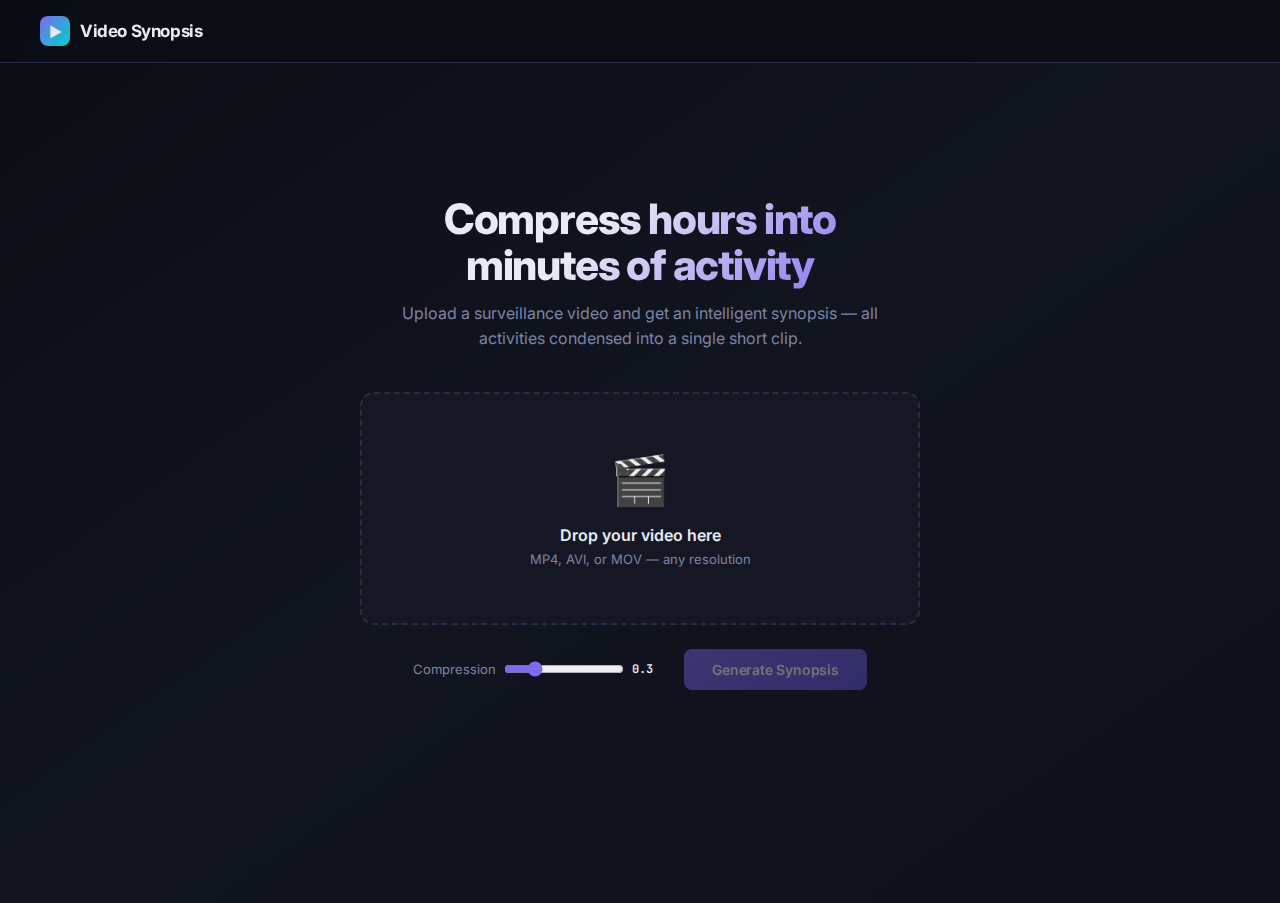
<file: frontend/index.html>
<!DOCTYPE html>
<html lang="en">

<head>
    <meta charset="UTF-8">
    <meta name="viewport" content="width=device-width, initial-scale=1.0">
    <title>Video Synopsis</title>
    <link rel="preconnect" href="https://fonts.googleapis.com">
    <link
        href="https://fonts.googleapis.com/css2?family=Inter:wght@300;400;500;600;700;800&family=JetBrains+Mono:wght@400;500;600&display=swap"
        rel="stylesheet">
    <link rel="stylesheet" href="styles.css">
</head>

<body>

    <!-- ── Nav ── -->
    <nav class="nav">
        <div class="nav-brand">
            <div class="logo">▶</div>
            Video Synopsis
        </div>
        <div class="nav-stats hidden" id="navStats"></div>
    </nav>

    <!-- ── Screen 1: Upload ── -->
    <div class="screen upload-screen" id="screenUpload">
        <div class="upload-hero">
            <h1>Compress hours into<br>minutes of activity</h1>
            <p>Upload a surveillance video and get an intelligent synopsis — all activities condensed into a single
                short clip.</p>
        </div>

        <div class="drop-zone" id="dropZone">
            <div class="drop-icon">🎬</div>
            <div class="drop-label">Drop your video here</div>
            <div class="drop-sublabel">MP4, AVI, or MOV — any resolution</div>
            <div class="drop-file-info" id="fileInfo"></div>
        </div>
        <input type="file" id="fileInput" accept="video/mp4,video/avi,video/quicktime,.mp4,.avi,.mov"
            style="display:none">

        <div class="controls-row">
            <div class="control-group">
                <label>Compression</label>
                <input type="range" id="compressionSlider" min="0.1" max="1.0" step="0.05" value="0.3">
                <span class="range-val" id="compressionVal">0.3</span>
            </div>
            <button class="btn-primary" id="btnGenerate" disabled>Generate Synopsis</button>
        </div>
    </div>

    <!-- ── Screen 2: Processing ── -->
    <div class="screen processing-screen hidden" id="screenProcessing">
        <div class="processing-card">
            <div class="spinner"></div>
            <div class="processing-title">Generating Synopsis</div>
            <div class="processing-status" id="processingStatus">Uploading video…</div>
            <div class="progress-bar">
                <div class="progress-fill" id="progressFill"></div>
            </div>
        </div>
    </div>

    <!-- ── Screen 3: Results ── -->
    <div class="screen results-screen hidden" id="screenResults">
        <div class="stats-grid" id="statsGrid"></div>

        <div class="video-section">
            <div class="video-panel">
                <div class="video-panel-header">
                    <span class="video-tag tag-synopsis">Synopsis</span>
                    <span class="video-time" id="synTime">0:00.0</span>
                </div>
                <video id="videoSynopsis" controls preload="metadata"></video>
            </div>
            <div class="video-panel">
                <div class="video-panel-header">
                    <span class="video-tag tag-original">Original</span>
                    <span class="video-time" id="origTime">0:00.0</span>
                </div>
                <video id="videoOriginal" controls preload="metadata"></video>
            </div>
        </div>

        <div class="table-card">
            <div class="table-card-header">
                <h3>Activity Timeline</h3>
                <span class="hint">Click any row to seek • click timestamps for individual videos</span>
            </div>
            <div class="table-wrap">
                <table>
                    <thead>
                        <tr>
                            <th>#</th>
                            <th>Track</th>
                            <th>Class</th>
                            <th>Original</th>
                            <th>Synopsis</th>
                            <th>Duration</th>
                            <th>Timeline</th>
                        </tr>
                    </thead>
                    <tbody id="tubeTable"></tbody>
                </table>
            </div>
        </div>

        <div class="actions-row">
            <a class="btn-download" id="btnDownload" download>
                ⬇ Download Synopsis
            </a>
        </div>
    </div>

    <script src="app.js"></script>
</body>

</html>
</file>
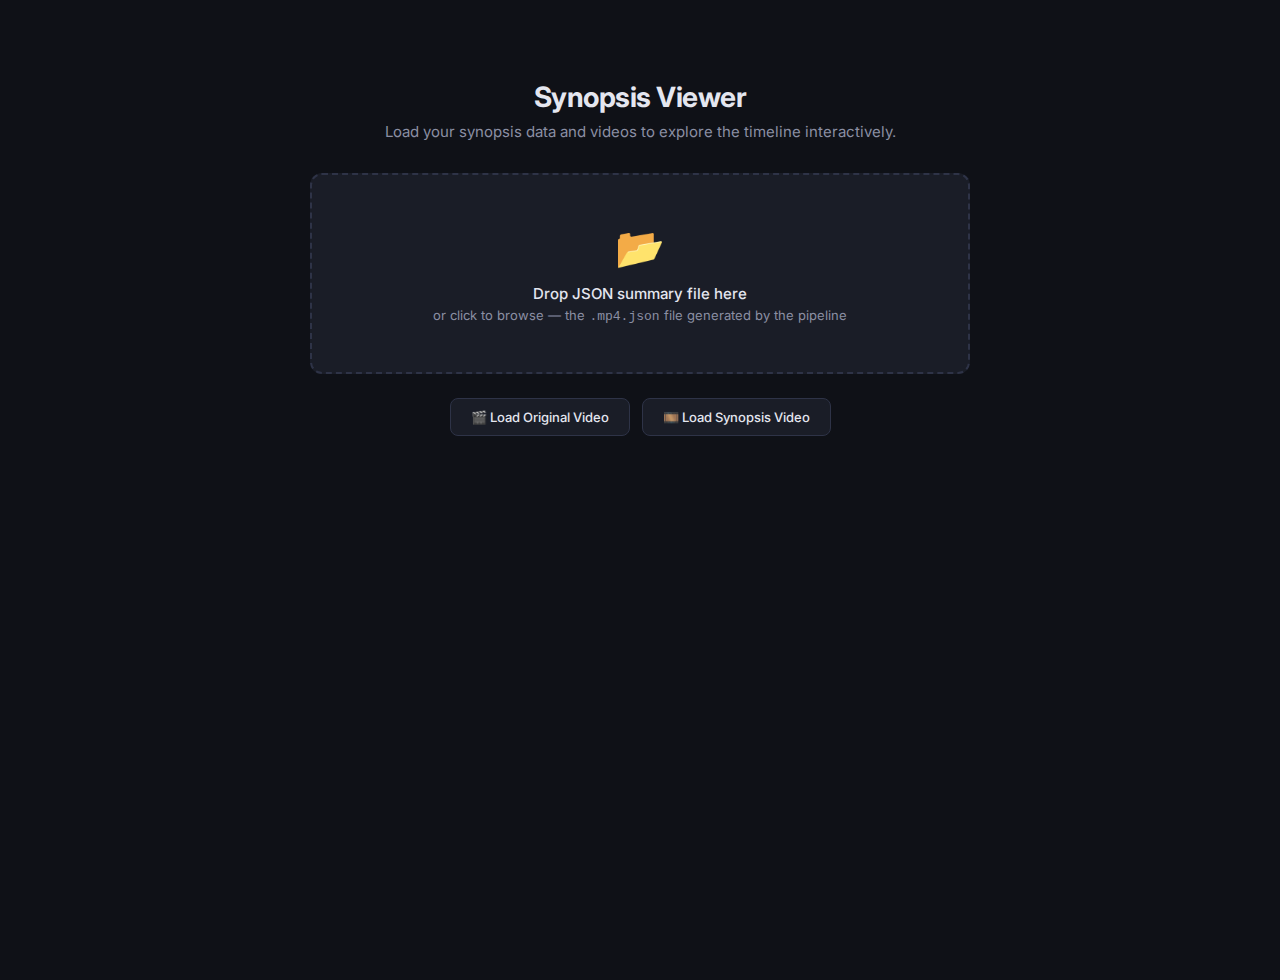
<file: viewer.html>
<!DOCTYPE html>
<html lang="en">
<head>
<meta charset="UTF-8">
<meta name="viewport" content="width=device-width, initial-scale=1.0">
<title>Video Synopsis Viewer</title>
<link href="https://fonts.googleapis.com/css2?family=Inter:wght@300;400;500;600;700&display=swap" rel="stylesheet">
<style>
  :root {
    --bg: #0f1117;
    --surface: #1a1d27;
    --surface2: #242834;
    --border: #2e3347;
    --text: #e4e6ef;
    --text-dim: #8b8fa3;
    --accent: #6c5ce7;
    --accent-glow: rgba(108, 92, 231, 0.25);
    --synopsis: #00cec9;
    --synopsis-glow: rgba(0, 206, 201, 0.25);
    --original: #fdcb6e;
    --original-glow: rgba(253, 203, 110, 0.25);
    --danger: #ff6b6b;
    --radius: 12px;
  }

  * { margin: 0; padding: 0; box-sizing: border-box; }

  body {
    font-family: 'Inter', -apple-system, sans-serif;
    background: var(--bg);
    color: var(--text);
    min-height: 100vh;
  }

  /* ── Header ── */
  .header {
    padding: 24px 40px;
    border-bottom: 1px solid var(--border);
    display: flex;
    align-items: center;
    justify-content: space-between;
    background: linear-gradient(180deg, var(--surface) 0%, var(--bg) 100%);
  }

  .header h1 {
    font-size: 20px;
    font-weight: 600;
    letter-spacing: -0.3px;
  }

  .header h1 span {
    color: var(--accent);
  }

  .stats-bar {
    display: flex;
    gap: 24px;
    font-size: 13px;
    color: var(--text-dim);
  }

  .stat-value {
    color: var(--text);
    font-weight: 600;
    margin-left: 4px;
  }

  /* ── Load Section ── */
  .load-section {
    max-width: 700px;
    margin: 80px auto;
    text-align: center;
    padding: 0 20px;
  }

  .load-section h2 {
    font-size: 28px;
    font-weight: 700;
    margin-bottom: 8px;
    letter-spacing: -0.5px;
  }

  .load-section p {
    color: var(--text-dim);
    margin-bottom: 32px;
    font-size: 15px;
  }

  .drop-zone {
    border: 2px dashed var(--border);
    border-radius: var(--radius);
    padding: 48px;
    cursor: pointer;
    transition: all 0.2s;
    background: var(--surface);
  }

  .drop-zone:hover, .drop-zone.dragover {
    border-color: var(--accent);
    background: rgba(108, 92, 231, 0.05);
    box-shadow: 0 0 30px var(--accent-glow);
  }

  .drop-zone .icon {
    font-size: 40px;
    margin-bottom: 12px;
  }

  .drop-zone .label {
    font-size: 15px;
    font-weight: 500;
  }

  .drop-zone .sublabel {
    font-size: 13px;
    color: var(--text-dim);
    margin-top: 4px;
  }

  .file-inputs {
    margin-top: 24px;
    display: flex;
    gap: 12px;
    justify-content: center;
    flex-wrap: wrap;
  }

  .file-btn {
    display: inline-flex;
    align-items: center;
    gap: 6px;
    padding: 10px 20px;
    border-radius: 8px;
    font-size: 13px;
    font-weight: 500;
    cursor: pointer;
    border: 1px solid var(--border);
    background: var(--surface);
    color: var(--text);
    transition: all 0.15s;
  }

  .file-btn:hover {
    border-color: var(--accent);
    background: var(--surface2);
  }

  .file-btn.loaded {
    border-color: #00b894;
    color: #00b894;
  }

  input[type="file"] { display: none; }

  /* ── Main Content ── */
  .main-content {
    display: none;
    padding: 24px 40px 60px;
  }

  .main-content.visible {
    display: block;
  }

  /* ── Video Players ── */
  .video-grid {
    display: grid;
    grid-template-columns: 1fr 1fr;
    gap: 20px;
    margin-bottom: 32px;
  }

  .video-card {
    background: var(--surface);
    border-radius: var(--radius);
    overflow: hidden;
    border: 1px solid var(--border);
  }

  .video-card-header {
    padding: 12px 16px;
    display: flex;
    align-items: center;
    justify-content: space-between;
    border-bottom: 1px solid var(--border);
  }

  .video-card-header .tag {
    font-size: 11px;
    font-weight: 600;
    text-transform: uppercase;
    letter-spacing: 0.8px;
    padding: 4px 10px;
    border-radius: 6px;
  }

  .tag-original {
    background: var(--original-glow);
    color: var(--original);
  }

  .tag-synopsis {
    background: var(--synopsis-glow);
    color: var(--synopsis);
  }

  .video-card-header .time {
    font-size: 13px;
    font-family: 'SF Mono', 'Fira Code', monospace;
    color: var(--text-dim);
  }

  .video-card video {
    width: 100%;
    display: block;
    background: #000;
  }

  /* ── Table ── */
  .table-section {
    background: var(--surface);
    border-radius: var(--radius);
    border: 1px solid var(--border);
    overflow: hidden;
  }

  .table-header {
    padding: 16px 20px;
    border-bottom: 1px solid var(--border);
    display: flex;
    align-items: center;
    justify-content: space-between;
  }

  .table-header h3 {
    font-size: 14px;
    font-weight: 600;
  }

  .table-header .hint {
    font-size: 12px;
    color: var(--text-dim);
  }

  table {
    width: 100%;
    border-collapse: collapse;
  }

  thead th {
    padding: 10px 16px;
    font-size: 11px;
    font-weight: 600;
    text-transform: uppercase;
    letter-spacing: 0.8px;
    color: var(--text-dim);
    background: var(--surface2);
    text-align: left;
    border-bottom: 1px solid var(--border);
  }

  tbody tr {
    transition: background 0.15s;
    cursor: pointer;
    border-bottom: 1px solid var(--border);
  }

  tbody tr:last-child {
    border-bottom: none;
  }

  tbody tr:hover {
    background: rgba(108, 92, 231, 0.06);
  }

  tbody tr.active {
    background: rgba(108, 92, 231, 0.12);
  }

  tbody td {
    padding: 10px 16px;
    font-size: 13px;
  }

  .track-id {
    font-family: 'SF Mono', 'Fira Code', monospace;
    font-size: 12px;
    color: var(--accent);
    font-weight: 500;
  }

  .class-badge {
    display: inline-block;
    padding: 2px 10px;
    border-radius: 20px;
    font-size: 12px;
    font-weight: 500;
    background: var(--surface2);
    border: 1px solid var(--border);
  }

  .time-cell {
    font-family: 'SF Mono', 'Fira Code', monospace;
    font-size: 12px;
    cursor: pointer;
    padding: 4px 8px;
    border-radius: 6px;
    transition: all 0.15s;
  }

  .time-cell.original:hover {
    background: var(--original-glow);
    color: var(--original);
  }

  .time-cell.synopsis:hover {
    background: var(--synopsis-glow);
    color: var(--synopsis);
  }

  .time-cell .arrow {
    color: var(--text-dim);
    margin: 0 3px;
  }

  .duration-cell {
    font-family: 'SF Mono', 'Fira Code', monospace;
    font-size: 12px;
    color: var(--text-dim);
  }

  /* ── Timeline bar in table ── */
  .timeline-bar-cell {
    width: 200px;
    padding: 10px 16px;
  }

  .timeline-bar-bg {
    width: 100%;
    height: 6px;
    background: var(--surface2);
    border-radius: 3px;
    position: relative;
    overflow: hidden;
  }

  .timeline-bar-fill {
    position: absolute;
    height: 100%;
    border-radius: 3px;
    background: linear-gradient(90deg, var(--accent), var(--synopsis));
    opacity: 0.8;
    transition: opacity 0.15s;
  }

  tr:hover .timeline-bar-fill {
    opacity: 1;
  }

  /* ── Responsive ── */
  @media (max-width: 900px) {
    .video-grid { grid-template-columns: 1fr; }
    .header { padding: 16px 20px; flex-direction: column; gap: 12px; }
    .main-content { padding: 16px 20px 40px; }
    .stats-bar { flex-wrap: wrap; gap: 12px; }
  }
</style>
</head>
<body>

<!-- ── Load Screen ── -->
<div class="load-section" id="loadSection">
  <h2>Synopsis Viewer</h2>
  <p>Load your synopsis data and videos to explore the timeline interactively.</p>

  <div class="drop-zone" id="dropZone">
    <div class="icon">📂</div>
    <div class="label">Drop JSON summary file here</div>
    <div class="sublabel">or click to browse — the <code>.mp4.json</code> file generated by the pipeline</div>
  </div>
  <input type="file" id="jsonInput" accept=".json">

  <div class="file-inputs">
    <label class="file-btn" id="origBtn">
      🎬 Load Original Video
      <input type="file" id="origVideo" accept="video/*">
    </label>
    <label class="file-btn" id="synBtn">
      🎞️ Load Synopsis Video
      <input type="file" id="synVideo" accept="video/*">
    </label>
  </div>
</div>

<!-- ── Header ── -->
<div class="header" id="appHeader" style="display:none;">
  <h1>Synopsis <span>Viewer</span></h1>
  <div class="stats-bar" id="statsBar"></div>
</div>

<!-- ── Main Content ── -->
<div class="main-content" id="mainContent">
  <div class="video-grid">
    <div class="video-card">
      <div class="video-card-header">
        <span class="tag tag-original">Original</span>
        <span class="time" id="origTime">0:00.0</span>
      </div>
      <video id="videoOriginal" controls preload="metadata"></video>
    </div>
    <div class="video-card">
      <div class="video-card-header">
        <span class="tag tag-synopsis">Synopsis</span>
        <span class="time" id="synTime">0:00.0</span>
      </div>
      <video id="videoSynopsis" controls preload="metadata"></video>
    </div>
  </div>

  <div class="table-section">
    <div class="table-header">
      <h3>Activity Timeline</h3>
      <span class="hint">Click timestamps to seek video</span>
    </div>
    <table>
      <thead>
        <tr>
          <th>#</th>
          <th>Track</th>
          <th>Class</th>
          <th>Original</th>
          <th>Synopsis</th>
          <th>Duration</th>
          <th>Timeline</th>
        </tr>
      </thead>
      <tbody id="tubeTable"></tbody>
    </table>
  </div>
</div>

<script>
// ── State ──
let summaryData = null;

// ── Elements ──
const dropZone     = document.getElementById('dropZone');
const jsonInput    = document.getElementById('jsonInput');
const origVideoIn  = document.getElementById('origVideo');
const synVideoIn   = document.getElementById('synVideo');
const origBtn      = document.getElementById('origBtn');
const synBtn       = document.getElementById('synBtn');
const loadSection  = document.getElementById('loadSection');
const appHeader    = document.getElementById('appHeader');
const mainContent  = document.getElementById('mainContent');
const statsBar     = document.getElementById('statsBar');
const tubeTable    = document.getElementById('tubeTable');
const videoOrig    = document.getElementById('videoOriginal');
const videoSyn     = document.getElementById('videoSynopsis');
const origTimeEl   = document.getElementById('origTime');
const synTimeEl    = document.getElementById('synTime');

// ── File Loading ──
dropZone.addEventListener('click', () => jsonInput.click());
dropZone.addEventListener('dragover', e => { e.preventDefault(); dropZone.classList.add('dragover'); });
dropZone.addEventListener('dragleave', () => dropZone.classList.remove('dragover'));
dropZone.addEventListener('drop', e => {
  e.preventDefault();
  dropZone.classList.remove('dragover');
  if (e.dataTransfer.files.length) loadJSON(e.dataTransfer.files[0]);
});
jsonInput.addEventListener('change', e => { if (e.target.files.length) loadJSON(e.target.files[0]); });

origVideoIn.addEventListener('change', e => {
  if (e.target.files.length) {
    videoOrig.src = URL.createObjectURL(e.target.files[0]);
    origBtn.classList.add('loaded');
    origBtn.querySelector('input').previousSibling.textContent = '✓ Original loaded ';
    tryShow();
  }
});

synVideoIn.addEventListener('change', e => {
  if (e.target.files.length) {
    videoSyn.src = URL.createObjectURL(e.target.files[0]);
    synBtn.classList.add('loaded');
    synBtn.querySelector('input').previousSibling.textContent = '✓ Synopsis loaded ';
    tryShow();
  }
});

function loadJSON(file) {
  const reader = new FileReader();
  reader.onload = e => {
    try {
      summaryData = JSON.parse(e.target.result);
      dropZone.innerHTML = `
        <div class="icon">✅</div>
        <div class="label">${file.name}</div>
        <div class="sublabel">${summaryData.total_tubes} tubes loaded</div>
      `;
      tryShow();
    } catch (err) {
      alert('Invalid JSON file: ' + err.message);
    }
  };
  reader.readAsText(file);
}

function tryShow() {
  if (!summaryData) return;
  // Show the main UI even with just the JSON — videos are optional
  loadSection.style.display = 'none';
  appHeader.style.display = 'flex';
  mainContent.classList.add('visible');
  renderStats();
  renderTable();
}

// ── Render Stats ──
function renderStats() {
  const d = summaryData;
  statsBar.innerHTML = `
    <span>Original<span class="stat-value">${d.original_duration}s</span></span>
    <span>Synopsis<span class="stat-value">${d.synopsis_duration}s</span></span>
    <span>Ratio<span class="stat-value">${(d.compression_ratio * 100).toFixed(1)}%</span></span>
    <span>Objects<span class="stat-value">${d.total_tubes}</span></span>
    <span>FPS<span class="stat-value">${d.fps}</span></span>
  `;
}

// ── Render Table ──
function renderTable() {
  const tubes = summaryData.tubes;
  const maxEnd = summaryData.synopsis_duration;

  tubeTable.innerHTML = tubes.map((t, i) => {
    const barLeft  = (t.synopsis_from / maxEnd * 100).toFixed(1);
    const barWidth = ((t.synopsis_to - t.synopsis_from) / maxEnd * 100).toFixed(1);
    const durSec   = (t.duration_frames / summaryData.fps).toFixed(1);

    return `
      <tr data-idx="${i}">
        <td>${i + 1}</td>
        <td><span class="track-id">#${t.track_id}</span></td>
        <td><span class="class-badge">${t.class_name}</span></td>
        <td>
          <span class="time-cell original" data-seek-orig="${t.original_from}">
            ${t.original_from}s<span class="arrow">→</span>${t.original_to}s
          </span>
        </td>
        <td>
          <span class="time-cell synopsis" data-seek-syn="${t.synopsis_from}">
            ${t.synopsis_from}s<span class="arrow">→</span>${t.synopsis_to}s
          </span>
        </td>
        <td><span class="duration-cell">${durSec}s (${t.duration_frames}f)</span></td>
        <td class="timeline-bar-cell">
          <div class="timeline-bar-bg">
            <div class="timeline-bar-fill" style="left:${barLeft}%; width:${barWidth}%"></div>
          </div>
        </td>
      </tr>
    `;
  }).join('');

  // Click handlers
  tubeTable.querySelectorAll('.time-cell.original').forEach(el => {
    el.addEventListener('click', e => {
      e.stopPropagation();
      const time = parseFloat(el.dataset.seekOrig);
      seekVideo(videoOrig, time);
      highlightRow(el.closest('tr'));
    });
  });

  tubeTable.querySelectorAll('.time-cell.synopsis').forEach(el => {
    el.addEventListener('click', e => {
      e.stopPropagation();
      const time = parseFloat(el.dataset.seekSyn);
      seekVideo(videoSyn, time);
      highlightRow(el.closest('tr'));
    });
  });

  // Row click seeks both
  tubeTable.querySelectorAll('tr').forEach(tr => {
    tr.addEventListener('click', () => {
      const idx = parseInt(tr.dataset.idx);
      const t = summaryData.tubes[idx];
      seekVideo(videoOrig, t.original_from);
      seekVideo(videoSyn, t.synopsis_from);
      highlightRow(tr);
    });
  });
}

function seekVideo(video, time) {
  if (video.src) {
    video.currentTime = time;
    video.play();
  }
}

function highlightRow(tr) {
  tubeTable.querySelectorAll('tr.active').forEach(r => r.classList.remove('active'));
  tr.classList.add('active');
}

// ── Live time display ──
function formatTime(sec) {
  const m = Math.floor(sec / 60);
  const s = (sec % 60).toFixed(1);
  return `${m}:${s.padStart(4, '0')}`;
}

videoOrig.addEventListener('timeupdate', () => {
  origTimeEl.textContent = formatTime(videoOrig.currentTime);
});

videoSyn.addEventListener('timeupdate', () => {
  synTimeEl.textContent = formatTime(videoSyn.currentTime);
  // Auto-highlight rows matching current synopsis time
  if (summaryData) {
    const ct = videoSyn.currentTime;
    tubeTable.querySelectorAll('tr').forEach(tr => {
      const idx = parseInt(tr.dataset.idx);
      const t = summaryData.tubes[idx];
      if (ct >= t.synopsis_from && ct <= t.synopsis_to) {
        tr.classList.add('active');
      } else {
        tr.classList.remove('active');
      }
    });
  }
});
</script>
</body>
</html>
</file>
<file: frontend/styles.css>
/* ── Design Tokens ──────────────────────────────────────────────── */
:root {
  --bg:           #0b0d14;
  --bg-gradient:  linear-gradient(145deg, #0b0d14 0%, #111520 50%, #0f1019 100%);
  --surface:      #151824;
  --surface2:     #1c2033;
  --surface3:     #232841;
  --border:       #262c45;
  --border-active:#3d4670;
  --text:         #e8eaf4;
  --text-dim:     #7d83a4;
  --text-muted:   #4e5372;
  --accent:       #7c6bf0;
  --accent-soft:  rgba(124,107,240,0.12);
  --accent-glow:  rgba(124,107,240,0.30);
  --teal:         #00d2c6;
  --teal-soft:    rgba(0,210,198,0.12);
  --teal-glow:    rgba(0,210,198,0.25);
  --amber:        #f0b952;
  --amber-soft:   rgba(240,185,82,0.12);
  --red:          #f06b6b;
  --green:        #4ade80;
  --radius:       14px;
  --radius-sm:    8px;
  --shadow:       0 4px 24px rgba(0,0,0,0.4);
  --font:         'Inter', -apple-system, BlinkMacSystemFont, 'Segoe UI', sans-serif;
  --mono:         'JetBrains Mono', 'SF Mono', 'Fira Code', monospace;
}

* { margin: 0; padding: 0; box-sizing: border-box; }

body {
  font-family: var(--font);
  background: var(--bg-gradient);
  color: var(--text);
  min-height: 100vh;
  -webkit-font-smoothing: antialiased;
}

/* ── Utility ───────────────────────────────────────────────────── */
.hidden   { display: none !important; }
.mono     { font-family: var(--mono); }

/* ── Navigation ────────────────────────────────────────────────── */
.nav {
  padding: 16px 40px;
  display: flex;
  align-items: center;
  justify-content: space-between;
  border-bottom: 1px solid var(--border);
  background: rgba(11,13,20,0.85);
  backdrop-filter: blur(16px);
  -webkit-backdrop-filter: blur(16px);
  position: sticky;
  top: 0;
  z-index: 100;
}

.nav-brand {
  font-size: 17px;
  font-weight: 700;
  letter-spacing: -0.4px;
  display: flex;
  align-items: center;
  gap: 10px;
}

.nav-brand .logo {
  width: 30px;
  height: 30px;
  border-radius: 8px;
  background: linear-gradient(135deg, var(--accent), var(--teal));
  display: flex;
  align-items: center;
  justify-content: center;
  font-size: 14px;
}

.nav-stats {
  display: flex;
  gap: 20px;
  font-size: 12px;
  color: var(--text-dim);
}

.nav-stats .val {
  color: var(--text);
  font-weight: 600;
  margin-left: 4px;
}

/* ── Screen Container ──────────────────────────────────────────── */
.screen {
  max-width: 1200px;
  margin: 0 auto;
  padding: 40px 40px 80px;
}

/* ── Upload Screen ─────────────────────────────────────────────── */
.upload-screen {
  display: flex;
  flex-direction: column;
  align-items: center;
  justify-content: center;
  min-height: calc(100vh - 60px);
  padding-top: 0;
}

.upload-hero {
  text-align: center;
  margin-bottom: 40px;
}

.upload-hero h1 {
  font-size: 42px;
  font-weight: 800;
  letter-spacing: -1.2px;
  line-height: 1.1;
  margin-bottom: 12px;
  background: linear-gradient(135deg, var(--text) 40%, var(--accent));
  -webkit-background-clip: text;
  -webkit-text-fill-color: transparent;
  background-clip: text;
}

.upload-hero p {
  font-size: 16px;
  color: var(--text-dim);
  max-width: 480px;
  line-height: 1.6;
}

.drop-zone {
  width: 100%;
  max-width: 560px;
  border: 2px dashed var(--border);
  border-radius: var(--radius);
  padding: 56px 40px;
  text-align: center;
  cursor: pointer;
  transition: all 0.25s ease;
  background: var(--surface);
  position: relative;
  overflow: hidden;
}

.drop-zone::before {
  content: '';
  position: absolute;
  inset: 0;
  background: radial-gradient(ellipse at center, var(--accent-soft) 0%, transparent 70%);
  opacity: 0;
  transition: opacity 0.3s;
}

.drop-zone:hover, .drop-zone.dragover {
  border-color: var(--accent);
  transform: translateY(-2px);
  box-shadow: 0 8px 40px var(--accent-glow);
}

.drop-zone:hover::before, .drop-zone.dragover::before {
  opacity: 1;
}

.drop-icon {
  font-size: 48px;
  margin-bottom: 16px;
  position: relative;
}

.drop-label {
  font-size: 16px;
  font-weight: 600;
  margin-bottom: 6px;
  position: relative;
}

.drop-sublabel {
  font-size: 13px;
  color: var(--text-dim);
  position: relative;
}

.drop-file-info {
  margin-top: 16px;
  padding: 10px 16px;
  background: var(--surface2);
  border-radius: var(--radius-sm);
  font-size: 13px;
  color: var(--green);
  font-weight: 500;
  position: relative;
  display: none;
}

/* ── Controls Row ──────────────────────────────────────────────── */
.controls-row {
  display: flex;
  align-items: center;
  gap: 20px;
  margin-top: 24px;
  width: 100%;
  max-width: 560px;
  justify-content: center;
}

.control-group {
  display: flex;
  align-items: center;
  gap: 8px;
  font-size: 13px;
  color: var(--text-dim);
}

.control-group label {
  white-space: nowrap;
}

.control-group input[type="range"] {
  width: 120px;
  accent-color: var(--accent);
}

.control-group .range-val {
  font-family: var(--mono);
  font-size: 12px;
  color: var(--text);
  font-weight: 600;
  min-width: 32px;
}

.btn-primary {
  padding: 12px 28px;
  border-radius: var(--radius-sm);
  border: none;
  background: linear-gradient(135deg, var(--accent), #6055d8);
  color: white;
  font-family: var(--font);
  font-size: 14px;
  font-weight: 600;
  cursor: pointer;
  transition: all 0.2s;
  letter-spacing: -0.2px;
  box-shadow: 0 4px 20px var(--accent-glow);
}

.btn-primary:hover {
  transform: translateY(-1px);
  box-shadow: 0 6px 28px var(--accent-glow);
}

.btn-primary:active {
  transform: translateY(0);
}

.btn-primary:disabled {
  opacity: 0.4;
  cursor: not-allowed;
  transform: none;
  box-shadow: none;
}

/* ── Processing Screen ─────────────────────────────────────────── */
.processing-screen {
  display: flex;
  flex-direction: column;
  align-items: center;
  justify-content: center;
  min-height: calc(100vh - 60px);
  text-align: center;
}

.processing-card {
  background: var(--surface);
  border: 1px solid var(--border);
  border-radius: var(--radius);
  padding: 48px 56px;
  max-width: 480px;
  width: 100%;
  box-shadow: var(--shadow);
}

.spinner {
  width: 56px;
  height: 56px;
  border: 3px solid var(--surface3);
  border-top-color: var(--accent);
  border-radius: 50%;
  animation: spin 0.8s linear infinite;
  margin: 0 auto 24px;
}

@keyframes spin { to { transform: rotate(360deg); } }

.processing-title {
  font-size: 18px;
  font-weight: 700;
  margin-bottom: 8px;
}

.processing-status {
  font-size: 14px;
  color: var(--text-dim);
  margin-bottom: 24px;
}

.progress-bar {
  width: 100%;
  height: 6px;
  background: var(--surface3);
  border-radius: 3px;
  overflow: hidden;
}

.progress-fill {
  height: 100%;
  width: 30%;
  background: linear-gradient(90deg, var(--accent), var(--teal));
  border-radius: 3px;
  animation: progress-pulse 2s ease-in-out infinite;
}

@keyframes progress-pulse {
  0%, 100% { width: 20%; }
  50% { width: 80%; }
}

/* ── Results Screen ────────────────────────────────────────────── */
.results-screen {
  padding-top: 24px;
}

/* Stats Cards */
.stats-grid {
  display: grid;
  grid-template-columns: repeat(4, 1fr);
  gap: 12px;
  margin-bottom: 24px;
}

.stat-card {
  background: var(--surface);
  border: 1px solid var(--border);
  border-radius: var(--radius-sm);
  padding: 16px;
}

.stat-card .stat-label {
  font-size: 11px;
  text-transform: uppercase;
  letter-spacing: 1px;
  color: var(--text-dim);
  margin-bottom: 4px;
}

.stat-card .stat-value {
  font-size: 22px;
  font-weight: 700;
  letter-spacing: -0.5px;
}

.stat-card .stat-sub {
  font-size: 11px;
  color: var(--text-muted);
  margin-top: 2px;
}

/* Video Section */
.video-section {
  display: grid;
  grid-template-columns: 1fr 1fr;
  gap: 16px;
  margin-bottom: 24px;
}

.video-panel {
  background: var(--surface);
  border: 1px solid var(--border);
  border-radius: var(--radius);
  overflow: hidden;
}

.video-panel-header {
  display: flex;
  align-items: center;
  justify-content: space-between;
  padding: 10px 16px;
  border-bottom: 1px solid var(--border);
}

.video-tag {
  font-size: 10px;
  font-weight: 700;
  text-transform: uppercase;
  letter-spacing: 1px;
  padding: 3px 10px;
  border-radius: 5px;
}

.tag-synopsis {
  background: var(--teal-soft);
  color: var(--teal);
}

.tag-original {
  background: var(--amber-soft);
  color: var(--amber);
}

.video-time {
  font-family: var(--mono);
  font-size: 12px;
  color: var(--text-dim);
}

.video-panel video {
  width: 100%;
  display: block;
  background: #000;
  aspect-ratio: 16/9;
  object-fit: contain;
}

/* Activity Table */
.table-card {
  background: var(--surface);
  border: 1px solid var(--border);
  border-radius: var(--radius);
  overflow: hidden;
}

.table-card-header {
  display: flex;
  align-items: center;
  justify-content: space-between;
  padding: 14px 20px;
  border-bottom: 1px solid var(--border);
}

.table-card-header h3 {
  font-size: 14px;
  font-weight: 700;
}

.table-card-header .hint {
  font-size: 12px;
  color: var(--text-dim);
}

.table-wrap {
  overflow-x: auto;
}

table {
  width: 100%;
  border-collapse: collapse;
}

thead th {
  position: sticky;
  top: 0;
  padding: 10px 14px;
  font-size: 10px;
  font-weight: 700;
  text-transform: uppercase;
  letter-spacing: 1px;
  color: var(--text-muted);
  background: var(--surface2);
  text-align: left;
  border-bottom: 1px solid var(--border);
  white-space: nowrap;
}

tbody tr {
  cursor: pointer;
  border-bottom: 1px solid var(--border);
  transition: background 0.15s;
}

tbody tr:last-child { border-bottom: none; }

tbody tr:hover {
  background: var(--accent-soft);
}

tbody tr.active {
  background: rgba(124,107,240,0.18);
  border-left: 3px solid var(--accent);
}

tbody td {
  padding: 10px 14px;
  font-size: 13px;
  white-space: nowrap;
}

.cell-track {
  font-family: var(--mono);
  font-size: 12px;
  color: var(--accent);
  font-weight: 600;
}

.cell-class {
  display: inline-block;
  padding: 2px 10px;
  border-radius: 20px;
  font-size: 11px;
  font-weight: 600;
  background: var(--surface3);
  border: 1px solid var(--border);
  text-transform: capitalize;
}

.cell-time {
  font-family: var(--mono);
  font-size: 12px;
  padding: 4px 8px;
  border-radius: 6px;
  transition: all 0.15s;
  cursor: pointer;
}

.cell-time:hover {
  transform: scale(1.03);
}

.cell-time.original:hover {
  background: var(--amber-soft);
  color: var(--amber);
}

.cell-time.synopsis:hover {
  background: var(--teal-soft);
  color: var(--teal);
}

.cell-time .arrow {
  color: var(--text-muted);
  margin: 0 2px;
  font-size: 10px;
}

.cell-dur {
  font-family: var(--mono);
  font-size: 12px;
  color: var(--text-dim);
}

/* Timeline bars */
.cell-bar {
  width: 160px;
}

.bar-bg {
  width: 100%;
  height: 5px;
  background: var(--surface3);
  border-radius: 3px;
  overflow: hidden;
  position: relative;
}

.bar-fill {
  position: absolute;
  height: 100%;
  border-radius: 3px;
  background: linear-gradient(90deg, var(--accent), var(--teal));
  opacity: 0.7;
  transition: opacity 0.15s;
}

tr:hover .bar-fill, tr.active .bar-fill {
  opacity: 1;
}

/* Download button */
.actions-row {
  margin-top: 20px;
  display: flex;
  justify-content: flex-end;
  gap: 12px;
}

.btn-download {
  padding: 10px 22px;
  border-radius: var(--radius-sm);
  border: 1px solid var(--border);
  background: var(--surface);
  color: var(--text);
  font-family: var(--font);
  font-size: 13px;
  font-weight: 600;
  cursor: pointer;
  transition: all 0.15s;
  display: flex;
  align-items: center;
  gap: 6px;
  text-decoration: none;
}

.btn-download:hover {
  border-color: var(--accent);
  background: var(--surface2);
}

/* ── Responsive ────────────────────────────────────────────────── */
@media (max-width: 900px) {
  .nav { padding: 12px 20px; }
  .screen { padding: 24px 20px 60px; }
  .video-section { grid-template-columns: 1fr; }
  .stats-grid { grid-template-columns: repeat(2, 1fr); }
  .upload-hero h1 { font-size: 28px; }
  .controls-row { flex-direction: column; }
}
</file>
